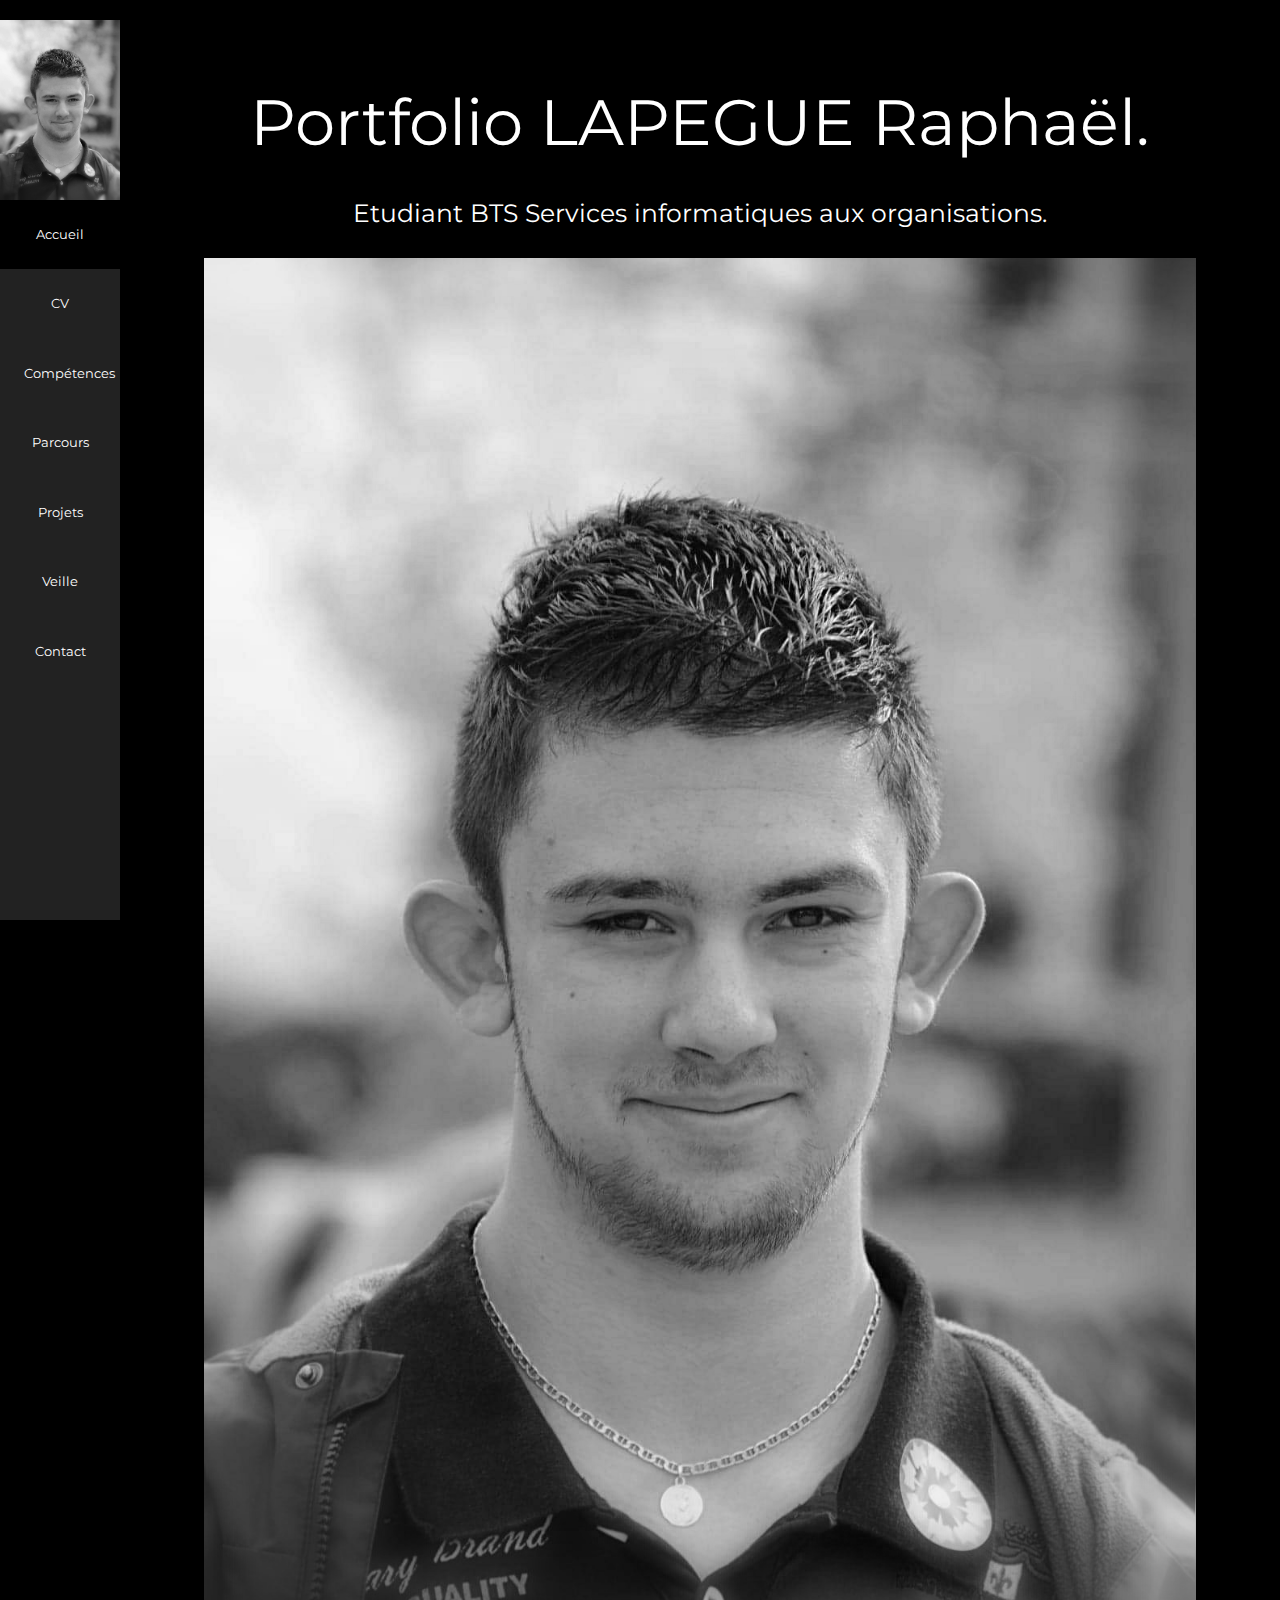
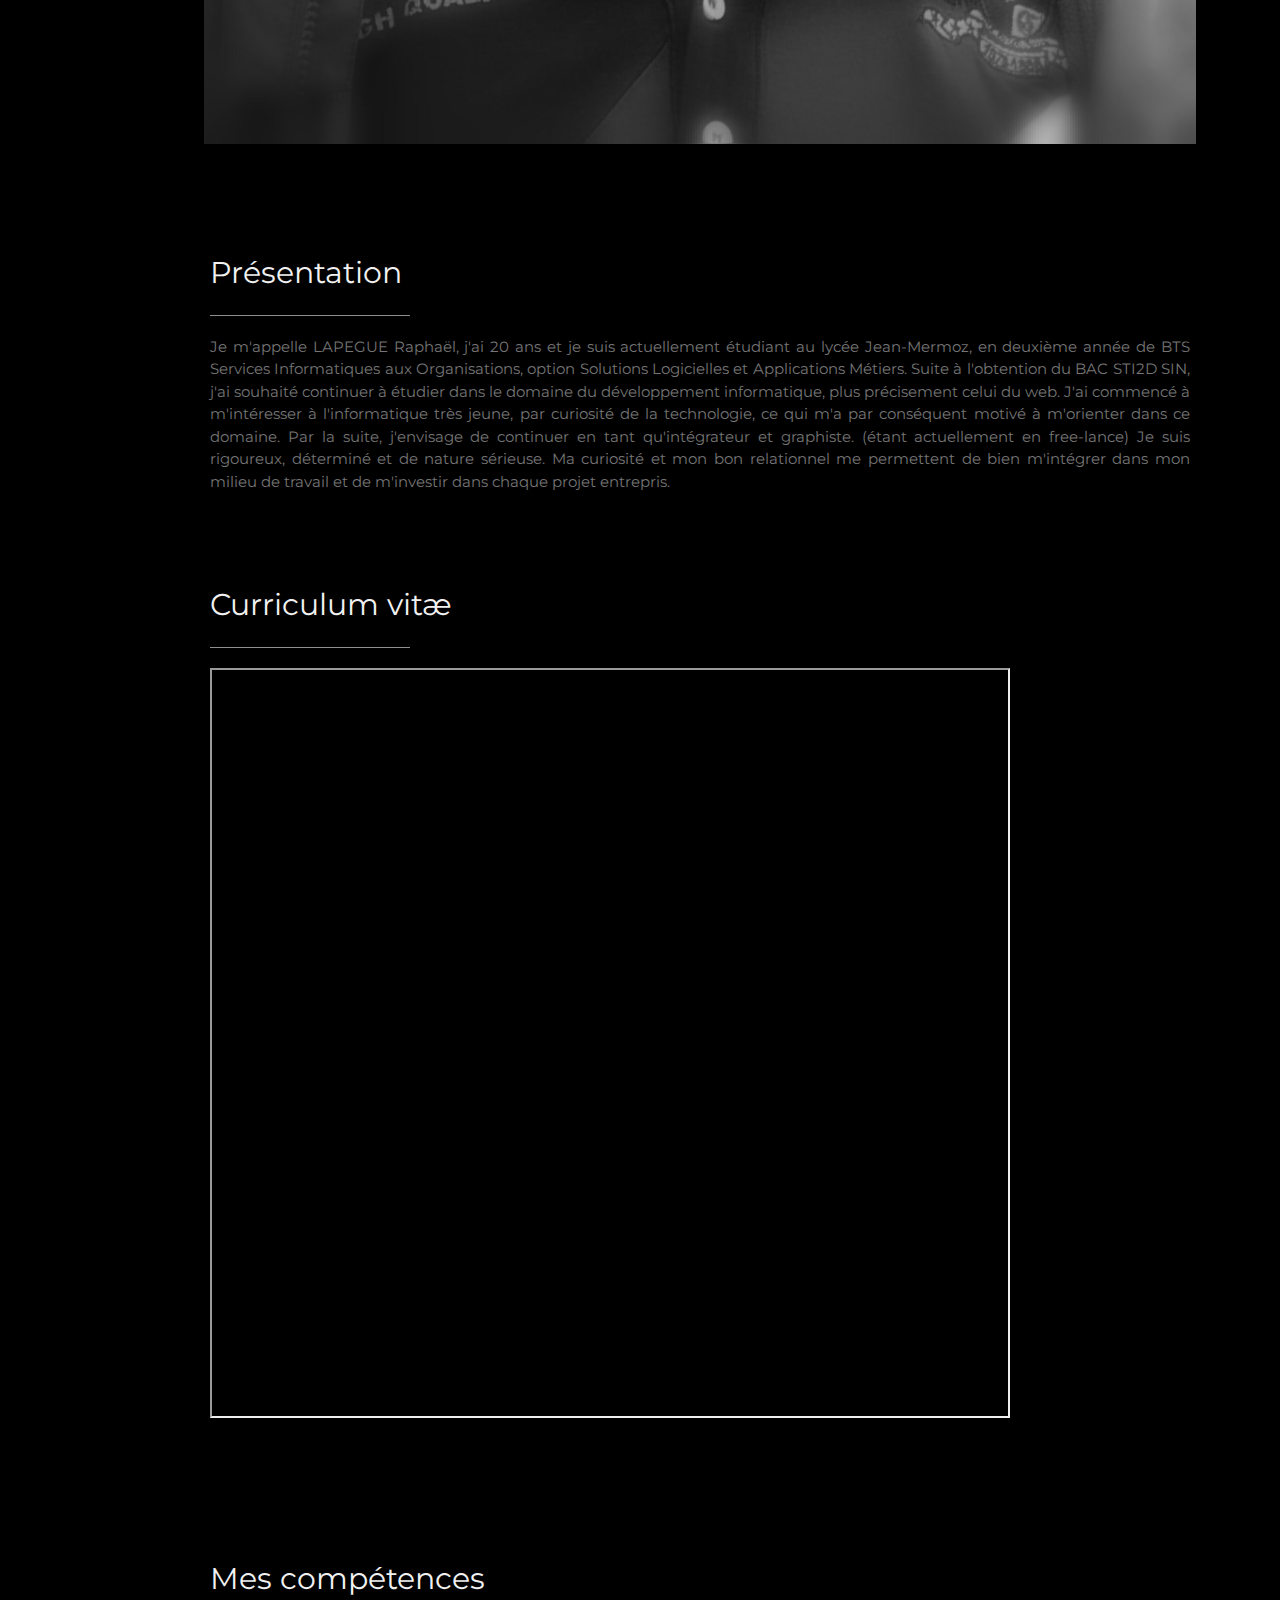
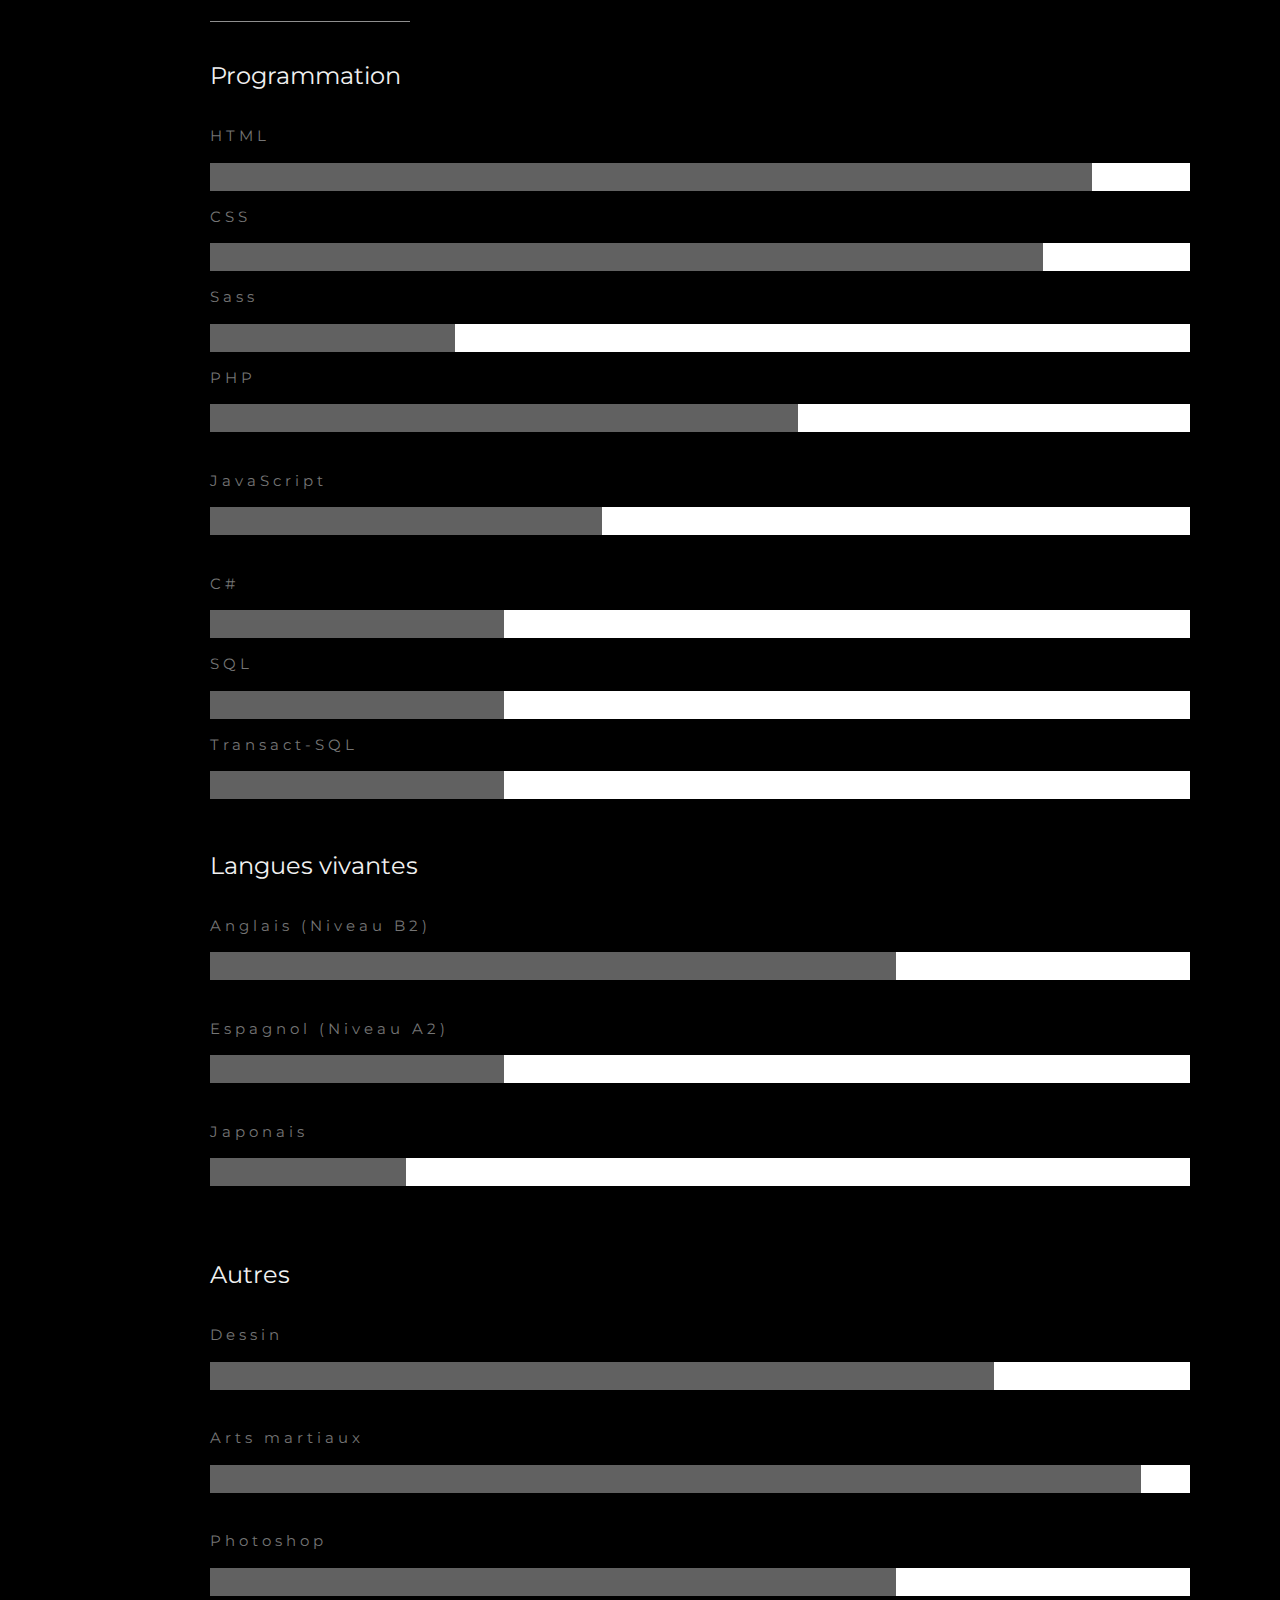
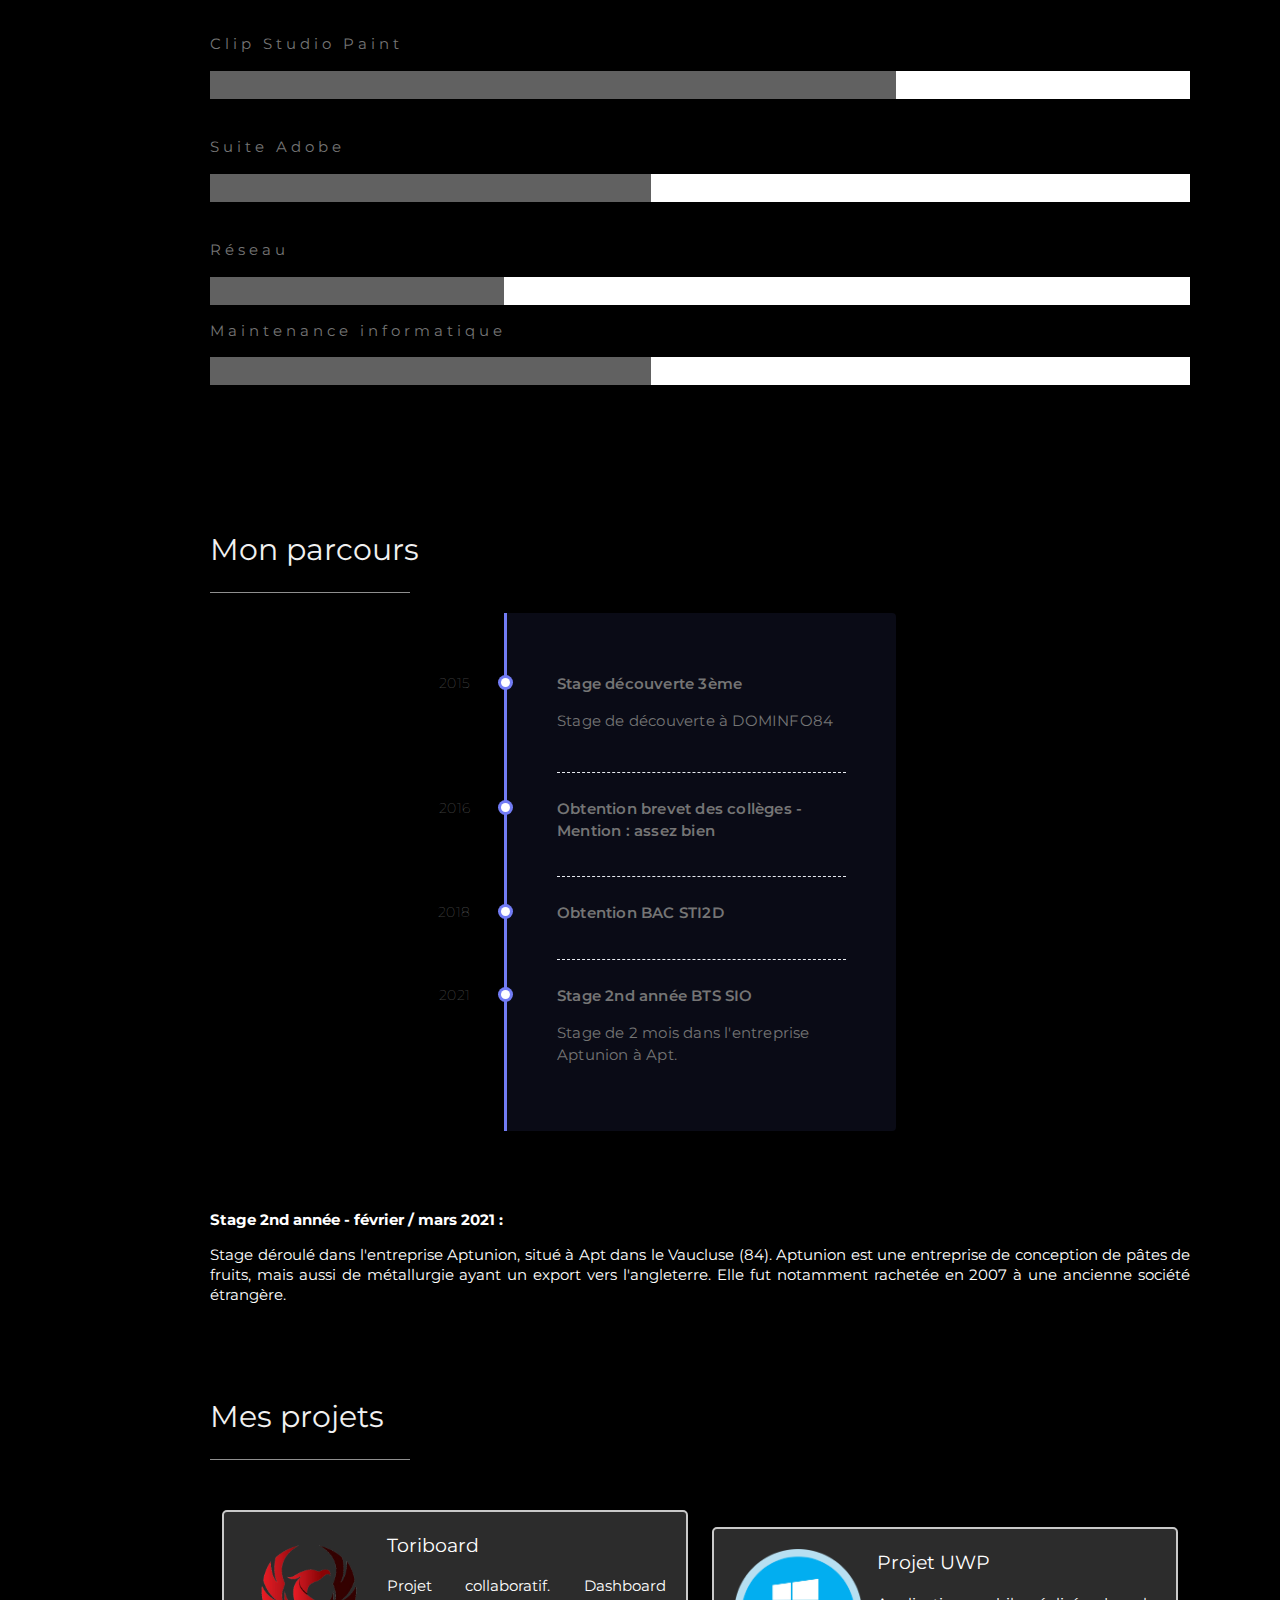
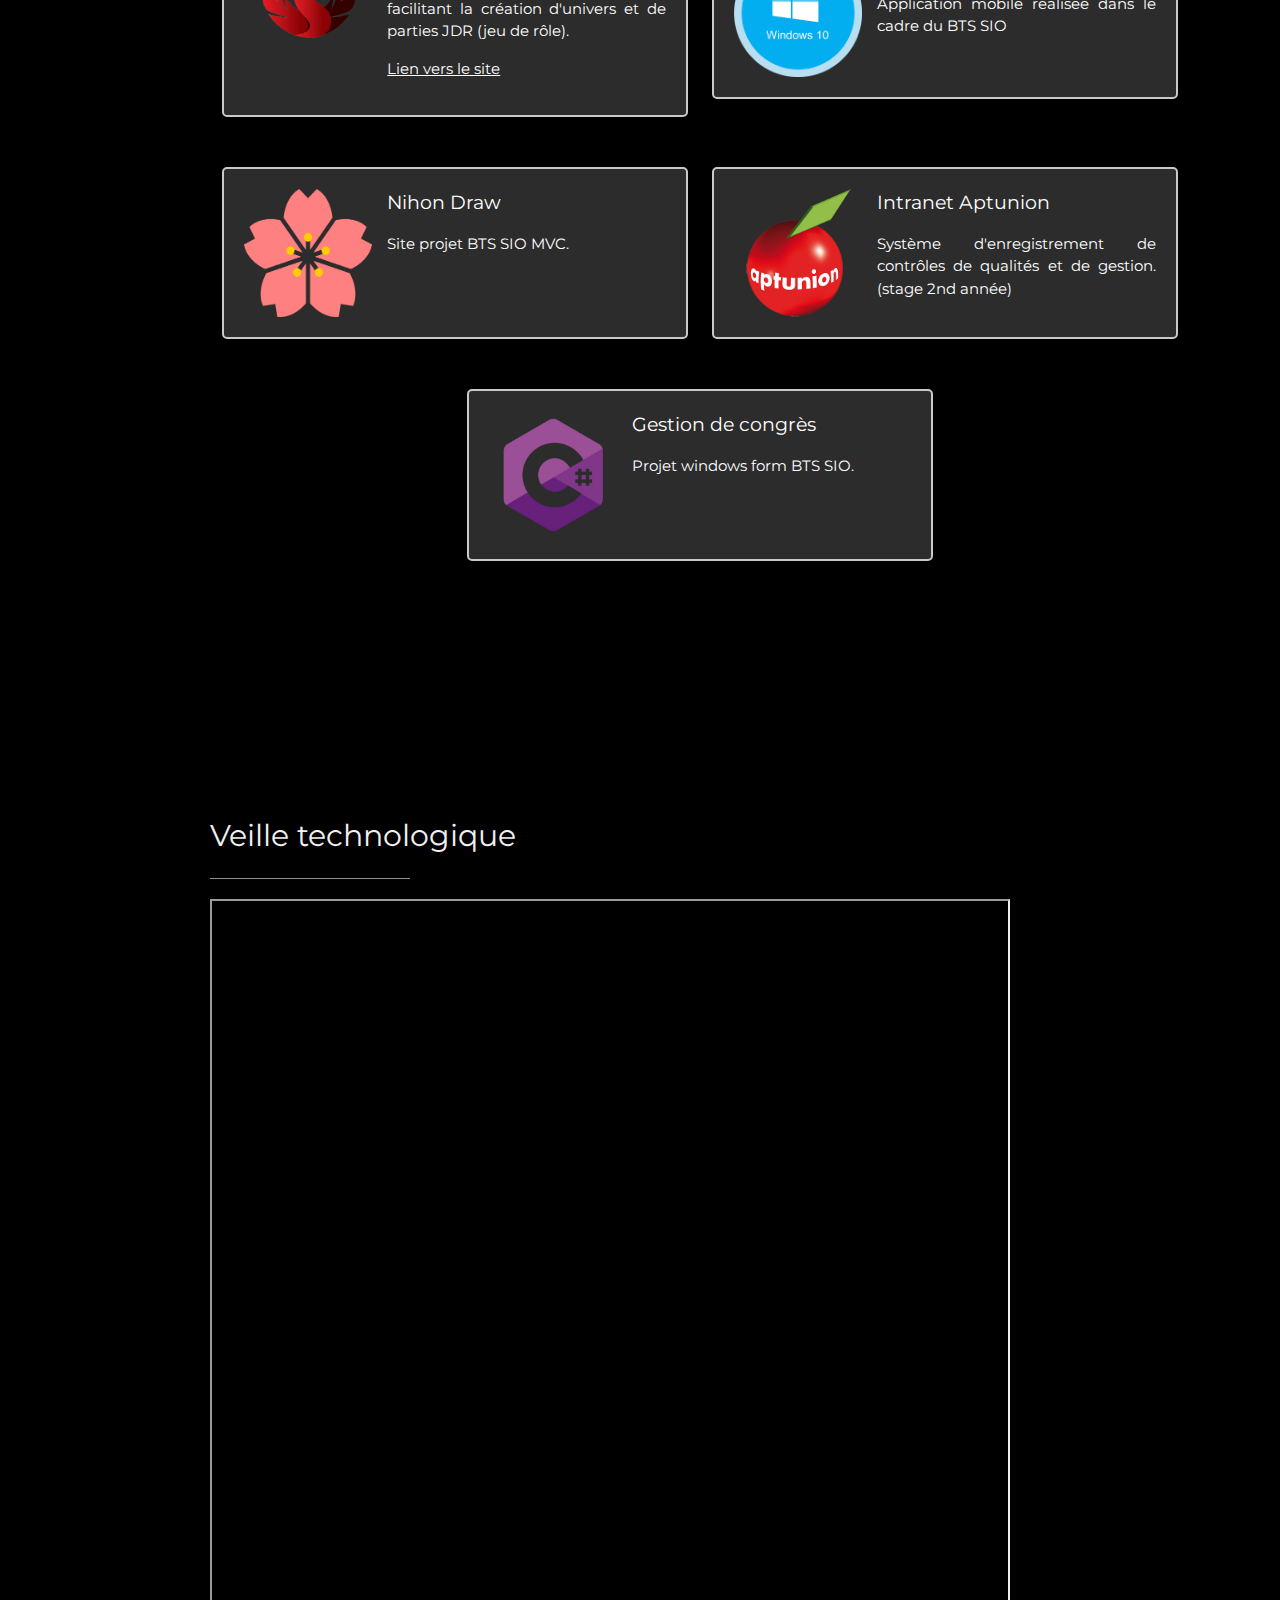
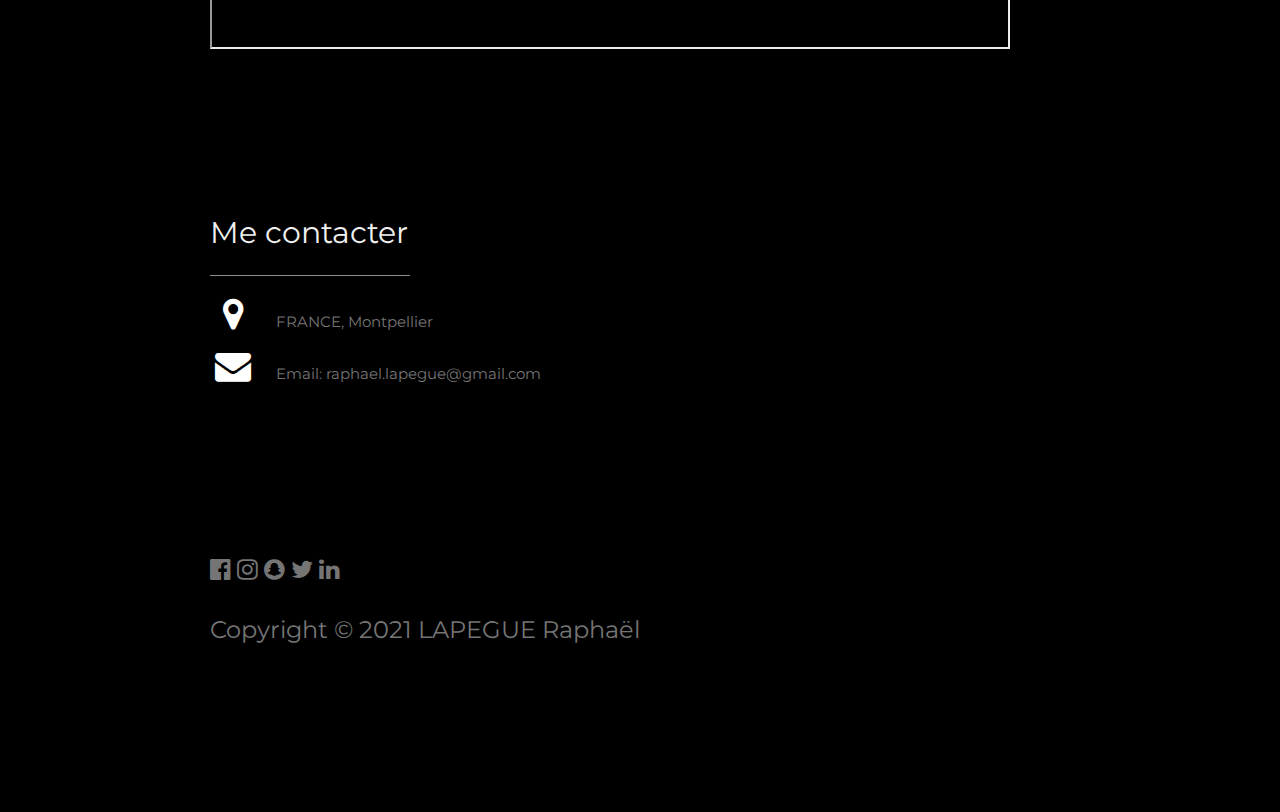
<file: index.html>
<!DOCTYPE html>
<html>
<title>Portfolio</title>
<meta charset="UTF-8">
<link rel="icon" type="image/png" href="img/icon.png" />
<meta name="viewport" content="width=device-width, initial-scale=1">
<link rel="stylesheet" href="https://www.w3schools.com/w3css/4/w3.css">
<link rel="stylesheet" href="https://fonts.googleapis.com/css?family=Montserrat">
<link rel="stylesheet" href="https://cdnjs.cloudflare.com/ajax/libs/font-awesome/4.7.0/css/font-awesome.min.css">
<link rel="stylesheet" href="style.css">

<body class="w3-black">

  <!-- Icon Bar (Sidebar - hidden on small screens) -->
  <nav class="w3-sidebar w3-bar-block w3-small w3-hide-small w3-center">
    <!-- Avatar image in top left corner -->
    <img src="img/moi.jpg" style="width:100%">
    <a href="#" class="w3-bar-item w3-button w3-padding-large w3-black">
      <p class="font2">Accueil</p>
    </a>

    <a href="#CV" class="w3-bar-item w3-button w3-padding-large w3-hover-black">
      <p class="font2">CV</p>
    </a>

    <a href="#comp" class="w3-bar-item w3-button w3-padding-large w3-hover-black">
      <p class="font2">Compétences</p>


    </a>
    <a href="#time" class="w3-bar-item w3-button w3-padding-large w3-hover-black">
      <p class="font2">Parcours</p>
    </a>

    <a href="#projet" class="w3-bar-item w3-button w3-padding-large w3-hover-black">
      <p class="font2">Projets</p>
    </a>



    <a href="#veille" class="w3-bar-item w3-button w3-padding-large w3-hover-black">

      <p class="font2">Veille</p>
    </a>

    <a href="#contact" class="w3-bar-item w3-button w3-padding-large w3-hover-black">

      <p class="font2">Contact</p>
    </a>
  </nav>

  <!-- Navbar on small screens (Hidden on medium and large screens) -->
  <div class="w3-top w3-hide-large w3-hide-medium" id="myNavbar">
    <div class="w3-bar w3-black w3-opacity w3-hover-opacity-off w3-center w3-small">
      <a href="#" class="w3-bar-item w3-button" style="width:25% !important">Accueil</a>
      <a href="#about" class="w3-bar-item w3-button" style="width:25% !important">CV</a>
      <a href="#photos" class="w3-bar-item w3-button" style="width:25% !important">Compétences</a>
      <a href="#photos" class="w3-bar-item w3-button" style="width:25% !important">Parcours</a>
      <a href="#photos" class="w3-bar-item w3-button" style="width:25% !important">Projets</a>
      <a href="#contact" class="w3-bar-item w3-button" style="width:25% !important">Veille technologique</a>
      <a href="#photos" class="w3-bar-item w3-button" style="width:25% !important">Contact</a>
    </div>
  </div>

  <!-- Page Content -->
  <div class="w3-padding-large" id="main">
    <!-- Header/Home -->
    <header class="w3-container w3-padding-32 w3-center w3-black" id="home">
      <h1 class="w3-jumbo"><span class="w3-hide-small">Portfolio</span> LAPEGUE Raphaël.</h1>
      <p class="font">Etudiant BTS Services informatiques aux organisations.</p>
      <img src="img/moi.jpg" alt="boy" class="w3-image" width="992" height="1108">
    </header>

    <!-- About Section -->
    <div class="w3-content w3-justify w3-text-grey w3-padding-64" id="Accueil">
      <h2 class="w3-text-light-grey">Présentation</h2>
      <hr style="width:200px" class="w3-opacity">
      <p>Je m'appelle LAPEGUE Raphaël, j'ai 20 ans et je suis actuellement étudiant au lycée Jean-Mermoz, en deuxième
        année de BTS Services Informatiques aux Organisations, option Solutions Logicielles et Applications Métiers.
        Suite à l'obtention du BAC STI2D SIN, j'ai souhaité continuer à étudier dans le domaine du développement
        informatique, plus précisement celui du web.
        J'ai commencé à m'intéresser à l'informatique très jeune, par curiosité de la technologie, ce qui m'a par
        conséquent motivé à m'orienter dans ce domaine.
        Par la suite, j'envisage de continuer en tant qu'intégrateur et graphiste. (étant actuellement en free-lance)
        Je suis rigoureux, déterminé et de nature sérieuse. Ma curiosité et mon bon relationnel me permettent de bien
        m'intégrer dans mon milieu de travail et de m'investir dans chaque projet entrepris.</p>



      <!-- CV -->
      <div class="w3-content w3-justify w3-text-grey w3-padding-64" id="CV">
        <h2 class="w3-text-light-grey">Curriculum vitæ</h2>
        <hr style="width:200px" class="w3-opacity">

        <iframe src="pdf/CV.pdf" width="800" height="750" align="middle"></iframe>
      </div>

      <div class="w3-padding-64 w3-content w3-text-grey" id="comp">
        <h2 class="w3-text-light-grey">Mes compétences</h2>
        <hr style="width:200px" class="w3-opacity">
        <h3 class="w3-padding-16 w3-text-light-grey">Programmation</h3>
        <p class="w3-wide">HTML</p>
        <div class="w3-white">
          <div class="w3-dark-grey" style="height:28px;width:90%"></div>
        </div>
        <p class="w3-wide">CSS</p>
        <div class="w3-white">
          <div class="w3-dark-grey" style="height:28px;width:85%"></div>
        </div>
        <p class="w3-wide">Sass</p>
        <div class="w3-white">
          <div class="w3-dark-grey" style="height:28px;width:25%"></div>
        </div>
        <p class="w3-wide">PHP</p>
        <div class="w3-white">
          <div class="w3-dark-grey" style="height:28px;width:60%"></div>
        </div><br>
        <p class="w3-wide">JavaScript</p>
        <div class="w3-white">
          <div class="w3-dark-grey" style="height:28px;width:40%"></div>
        </div><br>

        <p class="w3-wide">C#</p>
        <div class="w3-white">
          <div class="w3-dark-grey" style="height:28px;width:30%"></div>
        </div>
        <p class="w3-wide">SQL</p>
        <div class="w3-white">
          <div class="w3-dark-grey" style="height:28px;width:30%"></div>
        </div>

        <p class="w3-wide">Transact-SQL</p>
        <div class="w3-white">
          <div class="w3-dark-grey" style="height:28px;width:30%"></div>
        </div>

        <br>
        <h3 class="w3-padding-16 w3-text-light-grey">Langues vivantes</h3>

        <p class="w3-wide">Anglais (Niveau B2)</p>
        <div class="w3-white">
          <div class="w3-dark-grey" style="height:28px;width:70%"></div>
        </div><br>
        <p class="w3-wide">Espagnol (Niveau A2)</p>
        <div class="w3-white">
          <div class="w3-dark-grey" style="height:28px;width:30%"></div>
        </div><br>
        <p class="w3-wide">Japonais</p>
        <div class="w3-white">
          <div class="w3-dark-grey" style="height:28px;width:20%"></div>
        </div><br>

        <br>
        <h3 class="w3-padding-16 w3-text-light-grey">Autres</h3>
        <p class="w3-wide">Dessin</p>
        <div class="w3-white">
          <div class="w3-dark-grey" style="height:28px;width:80%"></div>
        </div><br>
        <p class="w3-wide">Arts martiaux</p>
        <div class="w3-white">
          <div class="w3-dark-grey" style="height:28px;width:95%"></div>
        </div><br>
        <p class="w3-wide">Photoshop</p>
        <div class="w3-white">
          <div class="w3-dark-grey" style="height:28px;width:70%"></div>
        </div><br>
        <p class="w3-wide">Clip Studio Paint</p>
        <div class="w3-white">
          <div class="w3-dark-grey" style="height:28px;width:70%"></div>
        </div><br>
        <p class="w3-wide">Suite Adobe</p>
        <div class="w3-white">
          <div class="w3-dark-grey" style="height:28px;width:45%"></div>
        </div><br>

        <p class="w3-wide">Réseau</p>
        <div class="w3-white">
          <div class="w3-dark-grey" style="height:28px;width:30%"></div>
        </div>
        <p class="w3-wide">Maintenance informatique</p>
        <div class="w3-white">
          <div class="w3-dark-grey" style="height:28px;width:45%"></div>
        </div>

        <br><br><br>


        <!-- TIME LINE -->
        <div class="w3-padding-64 w3-content w3-text-grey" id="time">
          <div class="container">
            <div class="row">
              <div class="col-md-12">
                <div class="card">
                  <div class="card-body">
                    <h2 class="w3-text-light-grey">Mon parcours</h2>
                    <hr style="width:200px" class="w3-opacity">
                    <div id="content">
                      <ul class="timeline">
                        <li class="event" data-date="2015">
                          <h3>Stage découverte 3ème</h3>
                          <p>Stage de découverte à DOMINFO84</p>
                        </li>
                        <li class="event" data-date="2016">
                          <h3>Obtention brevet des collèges - Mention : assez bien</h3>

                        </li>
                        <li class="event" data-date="2018">
                          <h3>Obtention BAC STI2D</h3>
                        </li>
                        <li class="event" data-date="2021">
                          <h3>Stage 2nd année BTS SIO</h3>
                          <p>Stage de 2 mois dans l'entreprise Aptunion à Apt.</p>
                        </li>
                      </ul>
                    </div>
                  </div>
                </div>
              </div>
            </div>
          </div>
        </div>

          <p class="sp">
            <strong>Stage 2nd année - février / mars 2021 :</strong> 
          </p>
          <p class="sp">
            Stage déroulé dans l'entreprise Aptunion, situé à Apt dans le Vaucluse (84).
            Aptunion est une entreprise de conception de pâtes de fruits, mais aussi de métallurgie ayant un export vers l'angleterre.
            Elle fut notamment rachetée en 2007 à une ancienne société étrangère.
          </p> 
    

        <!-- PROJET Section -->
        <div class="w3-padding-64 w3-content w3-text-grey" id="projet">
          <h2 class="w3-text-light-grey">Mes projets</h2>
          <hr style="width:200px" class="w3-opacity">



          <div class="projets">
            <div class="ligne">
              <div class="projet">
                <div class="image">
                  <img src="img/tori.png">
                </div>
                <div class="text">
                  <h3>Toriboard</h3>
                  <p>
                    Projet collaboratif. Dashboard facilitant la création d'univers et de parties JDR (jeu de rôle).
                  </p> 
                  <p>
                    <a href="https://toriboard.patatox.fr/login" target="_blank">Lien vers le site</a>
                  </p>
                  </p>
                </div>
              </div>
              <div class="projet">
                <div class="image">
                  <img src="img/win.png">
                </div>
                <div class="text">
                  <h3>Projet UWP</h3>
                  <p>
                    Application mobile réalisée dans le cadre du BTS SIO
                  </p>
                </div>
              </div>
            </div>
            <div class="ligne">
              <div class="projet">
                <div class="image">
                  <img src="img/cherry.png">
                </div>
                <div class="text">
                  <h3>Nihon Draw</h3>
                  <p>
                    Site projet BTS SIO MVC.
                  </p>
                </div>
              </div>
              <div class="projet">
                <div class="image">
                  <img src="img/apt.png">
                </div>
                <div class="text">
                  <h3>Intranet Aptunion</h3>
                  <p>Système d'enregistrement de contrôles de qualités et de gestion. (stage 2nd année)</p>
                </div>
              </div>
            </div>
            <div class="ligne">
              <div class="projet">
                <div class="image">
                  <img src="img/C.png">
                </div>
                <div class="text">
                  <h3>Gestion de congrès</h3>
                  <p>
                    Projet windows form BTS SIO.
                  </p>
                </div>
              </div>
            </div>
          </div>
        </div>
      </div>



      <div class="w3-padding-64 w3-content w3-text-grey" id="veille">
        <h2 class="w3-text-light-grey">Veille technologique</h2>
        <hr style="width:200px" class="w3-opacity">
        <iframe src="pdf/veille.pdf" width="800" height="750" align="middle"></iframe>

      </div><br>


      <!-- Contact Section -->
      <div class="w3-padding-64 w3-content w3-text-grey" id="contact">
        <h2 class="w3-text-light-grey">Me contacter</h2>
        <hr style="width:200px" class="w3-opacity">

        <div class="w3-section">
          <p><i class="fa fa-map-marker fa-fw w3-text-white w3-xxlarge w3-margin-right"></i> FRANCE, Montpellier</p>
          <p><i class="fa fa-envelope fa-fw w3-text-white w3-xxlarge w3-margin-right"> </i> Email:
            raphael.lapegue@gmail.com</p>
        </div><br>
      </div>

      <!-- Footer -->
      <footer class="w3-content w3-padding-64 w3-text-grey w3-xlarge">
        <i class="fa fa-facebook-official w3-hover-opacity"></i>
        <i class="fa fa-instagram w3-hover-opacity"></i>
        <i class="fa fa-snapchat w3-hover-opacity"></i>
        <i class="fa fa-twitter w3-hover-opacity"></i>
        <i class="fa fa-linkedin w3-hover-opacity"></i>
        <p>Copyright © 2021 LAPEGUE Raphaël</p>
      </footer>

      <!-- END PAGE CONTENT -->
    </div>

</body>

</html>
</file>
<file: style.css>
body,
  h1,
  h2,
  h3,
  h4,
  h5,
  h6 {
    font-family: "Montserrat", sans-serif
  }

  .w3-row-padding img {
    margin-bottom: 12px
  }

  .font {
    font-size: 25px;
  }

  .font2 {
    font-size: 13px;
  }

  /* Set the width of the sidebar to 120px */
  .w3-sidebar {
    width: 120px;
    background: #222;
  }

  /* Add a left margin to the "page content" that matches the width of the sidebar (120px) */
  #main {
    margin-left: 120px
  }

  /* Remove margins from "page content" on small screens */
  @media only screen and (max-width: 600px) {
    #main {
      margin-left: 0
    }
  }

  .color {
    background-color: #ddd;
  }

  .pC {
    color: black;
  }


  body {
    margin-top: 20px;
  }

  .timeline {
    border-left: 3px solid #727cf5;
    border-bottom-right-radius: 4px;
    border-top-right-radius: 4px;
    background: rgba(114, 124, 245, 0.09);
    margin: 0 auto;
    letter-spacing: 0.2px;
    position: relative;
    line-height: 1.4em;
    font-size: 1.03em;
    padding: 50px;
    list-style: none;
    text-align: left;
    max-width: 40%;
  }

  @media (max-width: 767px) {
    .timeline {
      max-width: 98%;
      padding: 25px;
    }
  }

  .timeline h1 {
    font-weight: 300;
    font-size: 1.4em;
  }

  .timeline h2,
  .timeline h3 {
    font-weight: 600;
    font-size: 1rem;
    margin-bottom: 10px;
  }

  .timeline .event {
    border-bottom: 1px dashed #e8ebf1;
    padding-bottom: 25px;
    margin-bottom: 25px;
    position: relative;
  }

  @media (max-width: 767px) {
    .timeline .event {
      padding-top: 30px;
    }
  }

  .timeline .event:last-of-type {
    padding-bottom: 0;
    margin-bottom: 0;
    border: none;
  }

  .timeline .event:before,
  .timeline .event:after {
    position: absolute;
    display: block;
    top: 0;
  }

  .timeline .event:before {
    left: -207px;
    content: attr(data-date);
    text-align: right;
    font-weight: 100;
    font-size: 0.9em;
    min-width: 120px;
  }

  @media (max-width: 767px) {
    .timeline .event:before {
      left: 0px;
      text-align: left;
    }
  }

  .timeline .event:after {
    -webkit-box-shadow: 0 0 0 3px #727cf5;
    box-shadow: 0 0 0 3px #727cf5;
    left: -55.8px;
    background: #fff;
    border-radius: 50%;
    height: 9px;
    width: 9px;
    content: "";
    top: 5px;
  }

  @media (max-width: 767px) {
    .timeline .event:after {
      left: -31.8px;
    }
  }

  .rtl .timeline {
    border-left: 0;
    text-align: right;
    border-bottom-right-radius: 0;
    border-top-right-radius: 0;
    border-bottom-left-radius: 4px;
    border-top-left-radius: 4px;
    border-right: 3px solid #727cf5;
  }

  .rtl .timeline .event::before {
    left: 0;
    right: -170px;
  }

  .rtl .timeline .event::after {
    left: 0;
    right: -55.8px;
  }


  /*
*
* ==========================================
* FOR DEMO PURPOSE
* ==========================================
*
*/


  .social-link {
    width: 30px;
    height: 30px;
    border: 1px solid #ddd;
    display: flex;
    align-items: center;
    justify-content: center;
    color: #666;
    border-radius: 50%;
    transition: all 0.3s;
    font-size: 0.9rem;
  }

  .social-link:hover,
  .social-link:focus {
    background: #ddd;
    text-decoration: none;
    color: #555;
  }


  .card1 {
    box-shadow: 0 4px 8px 0 rgba(0, 0, 0, 0.2);
    transition: 0.3s;
    width: 50%;
    border: 1px solid rgb(77, 77, 77);
    margin-bottom: 15px;
    background-color: rgb(224, 224, 224);
  }

  .text {
    color: black;
  }

  .card:hover {
    box-shadow: 0 8px 16px 0 rgba(0, 0, 0, 0.2);
  }

  .container1 {
    padding: 2px 16px;
  }


.image
{
	height: fit-content;
	width: fit-content;
	margin-right: 5px;
}

.image img
{
	height: 128px;
	width: 128px;
	border-radius: 7px;
}


*
{
	box-sizing: border-box;
}



.projets
{
	margin-top: 50px;
	margin-bottom: 50px;
	width: 100%;
}



.projets .ligne
{
	display: flex;
	margin-top: 10px;
	margin-bottom: 50px;
}

.projet
{
	width: 43%;
	margin: auto;
	padding: 20px;
	border: 2px solid rgb(201, 201, 201);
	border-radius: 5px;
	background-color: rgb(44, 44, 44);
	box-shadow: 0px 3px 6px rgba(0, 0, 0, 0.5);
	display: flex;
	align-items: flex-start;
	box-sizing: content-box;
}

.projet h3
{
	font-size: 19px;
	margin: 0;
	color: white;
}

.projet img
{
	border-radius: 5px;
}

.projet .image
{
	margin-right: 15px;
}

.projet p
{
	margin-bottom: 0;
	color: white;
}

.veilleDiv
{
	width: 800px;
	height: 820px;
	margin: auto;
	margin-top: 50px;
	margin-bottom: 100px;
	padding-bottom: 50px;
}

.sp {
  color: white;
  line-height: 20px;
}
</file>
